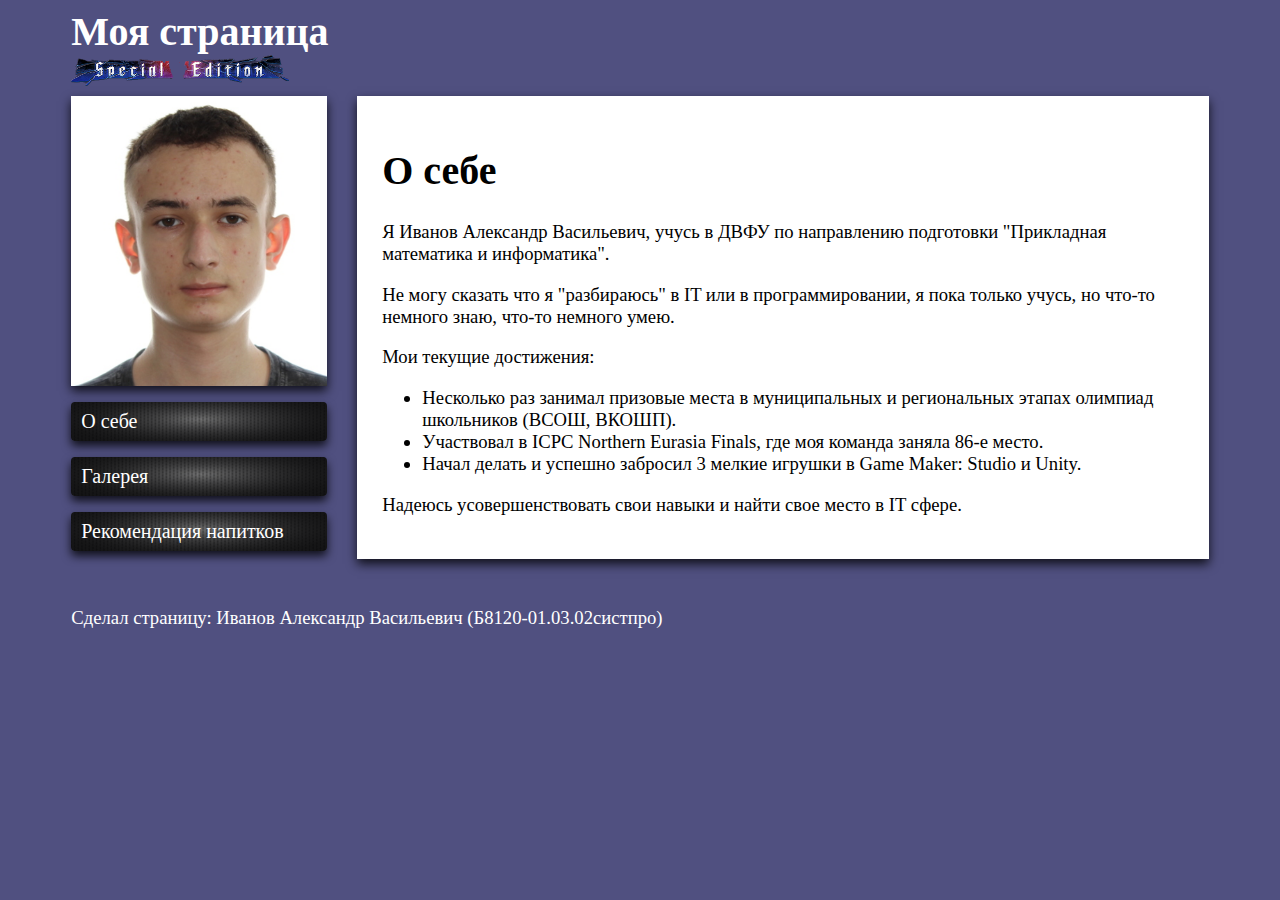
<file: index.html>
<html>
	<head>
		<title>Моя страница</title>
		<link rel="stylesheet" href="style.css">
	</head>
	<body>
		<div class=main_block>
			<h1 class=no_margin>Моя страница</h1>
			<img src="SE_logo.png" width=218px>
			<div class=grid_container>
				<div class=left_part>
					<div class=portrait>
						<img src="index_img.png" width=100%>
					</div>
					<a class=button href="index.html">
						<p>О себе</p>
					</a>
					<a class=button href="gallery.html">
						<p>Галерея</p>
					</a>
					<a class=button href="drinks.html">
						<p>Рекомендация напитков</p>
					</a>
				</div>
				<div class=main_part>
					<div class=main_text>
						<h1>О себе</h1>
						<p>Я Иванов Александр Васильевич, учусь в ДВФУ по направлению подготовки "Прикладная математика и информатика".</p>
						<p>Не могу сказать что я "разбираюсь" в IT или в программировании, я пока только учусь, но что-то немного знаю, что-то немного умею.</p>
						<p>Мои текущие достижения:</p>
						<ul>
							<li>Несколько раз занимал призовые места в муниципальных и региональных этапах олимпиад школьников (ВСОШ, ВКОШП).</li>
							<li>Участвовал в ICPC Northern Eurasia Finals, где моя команда заняла 86-е место.</li>
							<li>Начал делать и успешно забросил 3 мелкие игрушки в Game Maker: Studio и Unity.</li>
						</ul>
						<p>Надеюсь усовершенствовать свои навыки и найти свое место в IT сфере.</p>
					</div>
				</div>
			</div>
			<p>Сделал страницу: Иванов Александр Васильевич (Б8120-01.03.02систпро)</p>
		</div>
	</body>
</html>
</file>
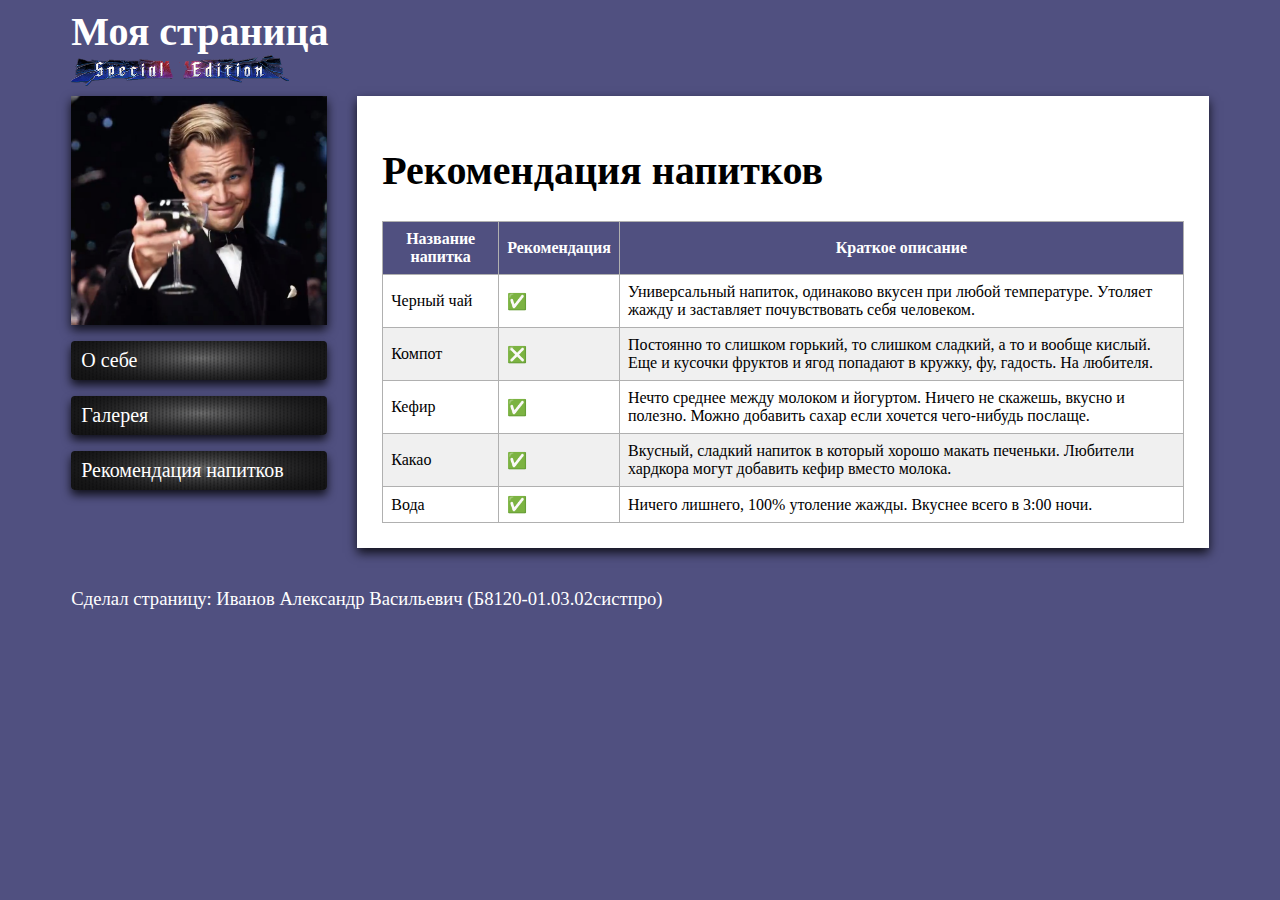
<file: drinks.html>
<html>
	<head>
		<title>Моя страница</title>
		<link rel="stylesheet" href="style.css">
	</head>
	<body>
		<div class=main_block>
			<h1 class=no_margin>Моя страница</h1>
			<img src="SE_logo.png" width=218px>
			<div class=grid_container>
				<div class=left_part>
					<div class=portrait>
						<img src="drink_img.png" width=100%>
					</div>
					<a class=button href="index.html">
						<p>О себе</p>
					</a>
					<a class=button href="gallery.html">
						<p>Галерея</p>
					</a>
					<a class=button href="drinks.html">
						<p>Рекомендация напитков</p>
					</a>
				</div>
				<div class=main_part>
					<div class=main_text>
						<h1>Рекомендация напитков</h1>
						<table border="1">
							<tr>
								<th>Название напитка</th>
								<th>Рекомендация</th>
								<th>Краткое описание</th>
							</tr>
							<tr>
								<td>Черный чай</td>
								<td>✅</td>
								<td>Универсальный напиток, одинаково вкусен при любой температуре. Утоляет жажду и заставляет почувствовать себя человеком.</td>
							</tr>
							<tr>
								<td>Компот</td>
								<td>❎</td>
								<td>Постоянно то слишком горький, то слишком сладкий, а то и вообще кислый. Еще и кусочки фруктов и ягод попадают в кружку, фу, гадость. На любителя.</td>
							</tr>
							<tr>
								<td>Кефир</td>
								<td>✅</td>
								<td>Нечто среднее между молоком и йогуртом. Ничего не скажешь, вкусно и полезно. Можно добавить сахар если хочется чего-нибудь послаще.</td>
							</tr>
							<tr>
								<td>Какао</td>
								<td>✅</td>
								<td>Вкусный, сладкий напиток в который хорошо макать печеньки. Любители хардкора могут добавить кефир вместо молока.</td>
							</tr>
							<tr>
								<td>Вода</td>
								<td>✅</td>
								<td>Ничего лишнего, 100% утоление жажды. Вкуснее всего в 3:00 ночи.</td>
							</tr>
						</table>
					</div>
				</div>
			</div>
			<p>Сделал страницу: Иванов Александр Васильевич (Б8120-01.03.02систпро)</p>
		</div>
	</body>
</html>
</file>
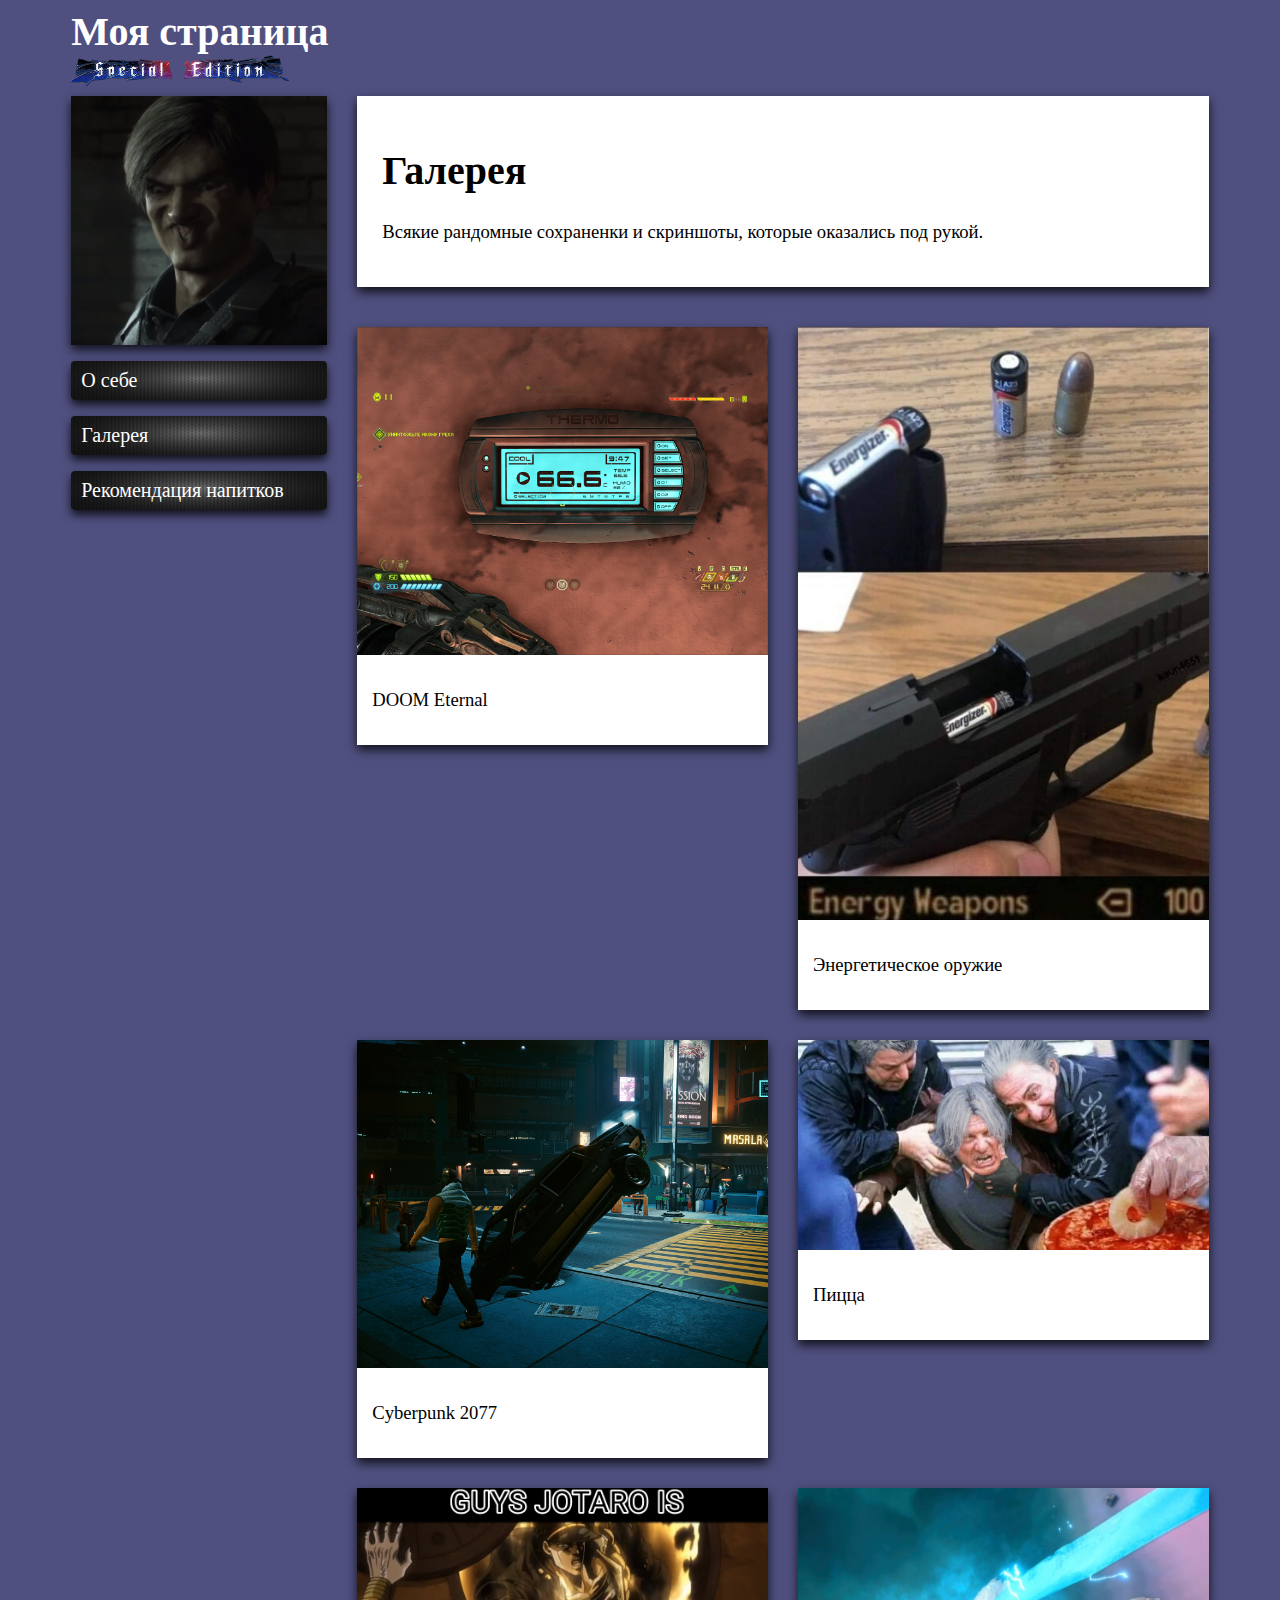
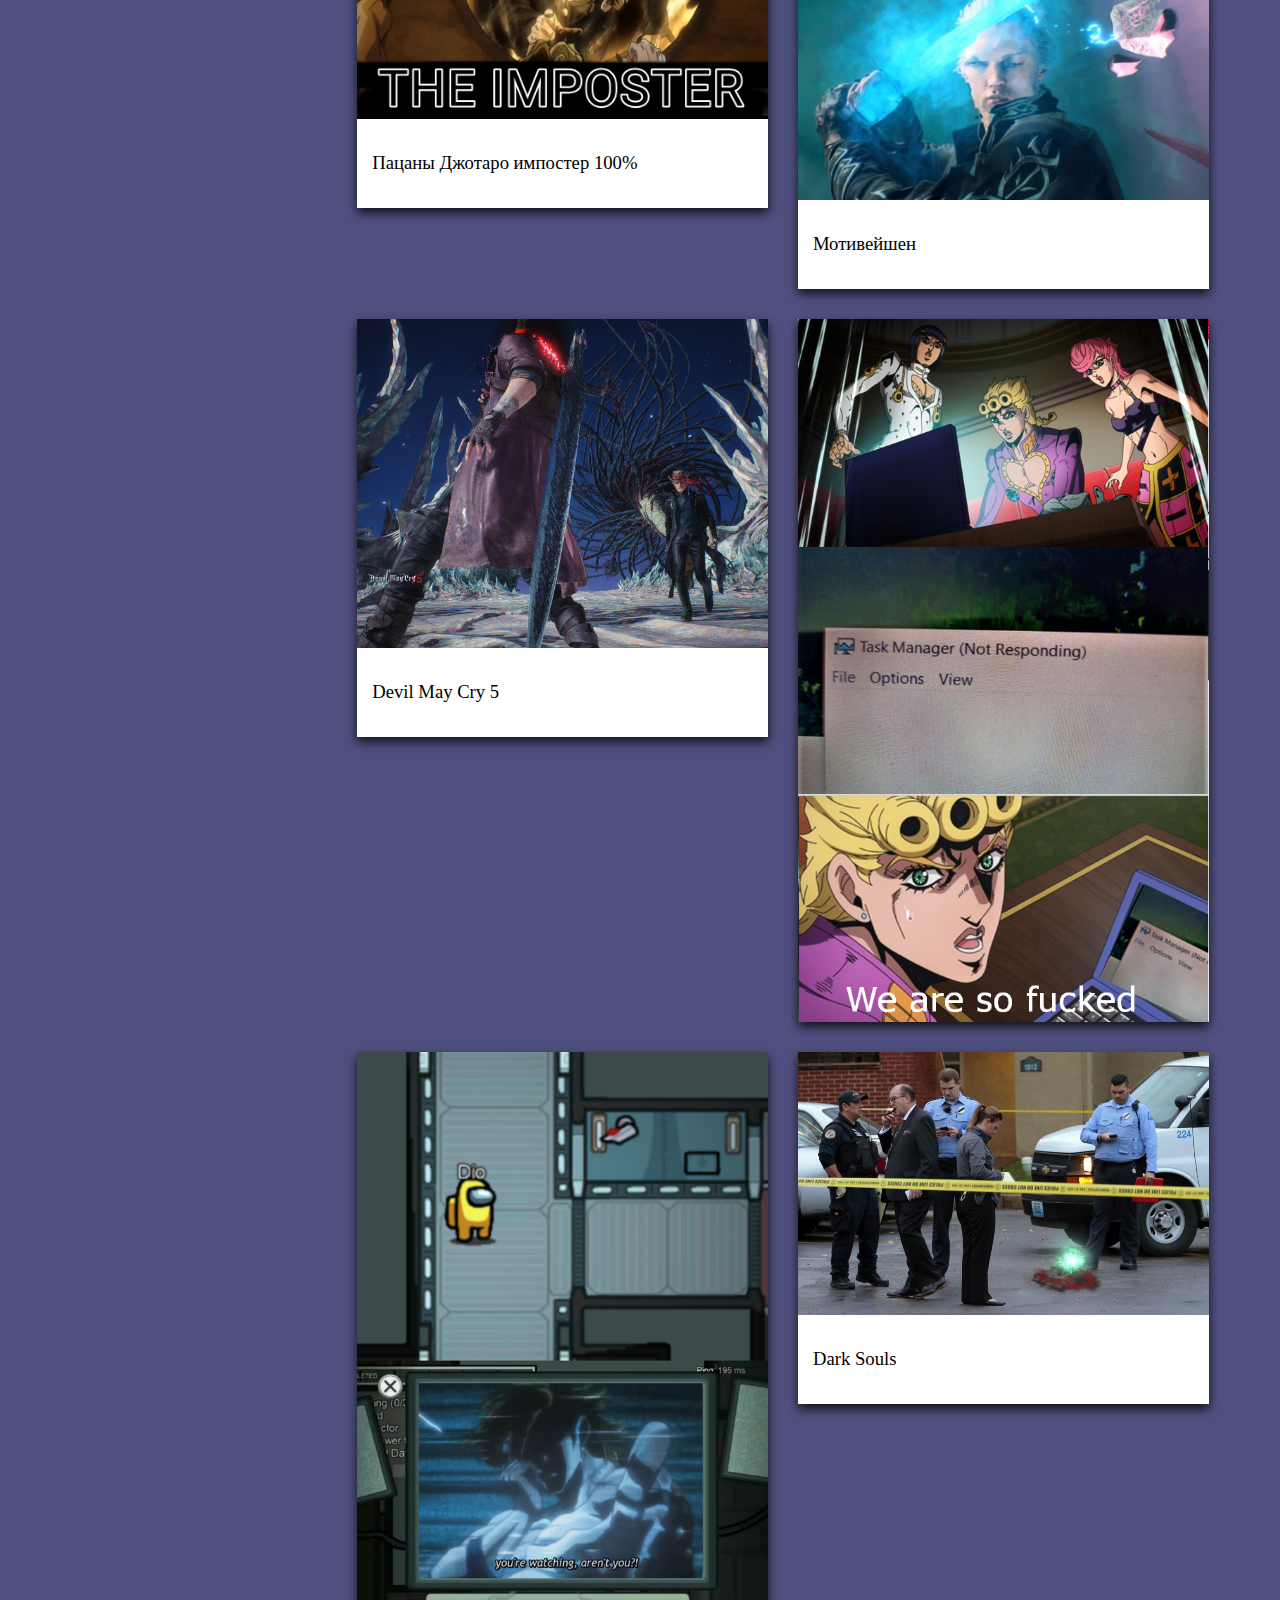
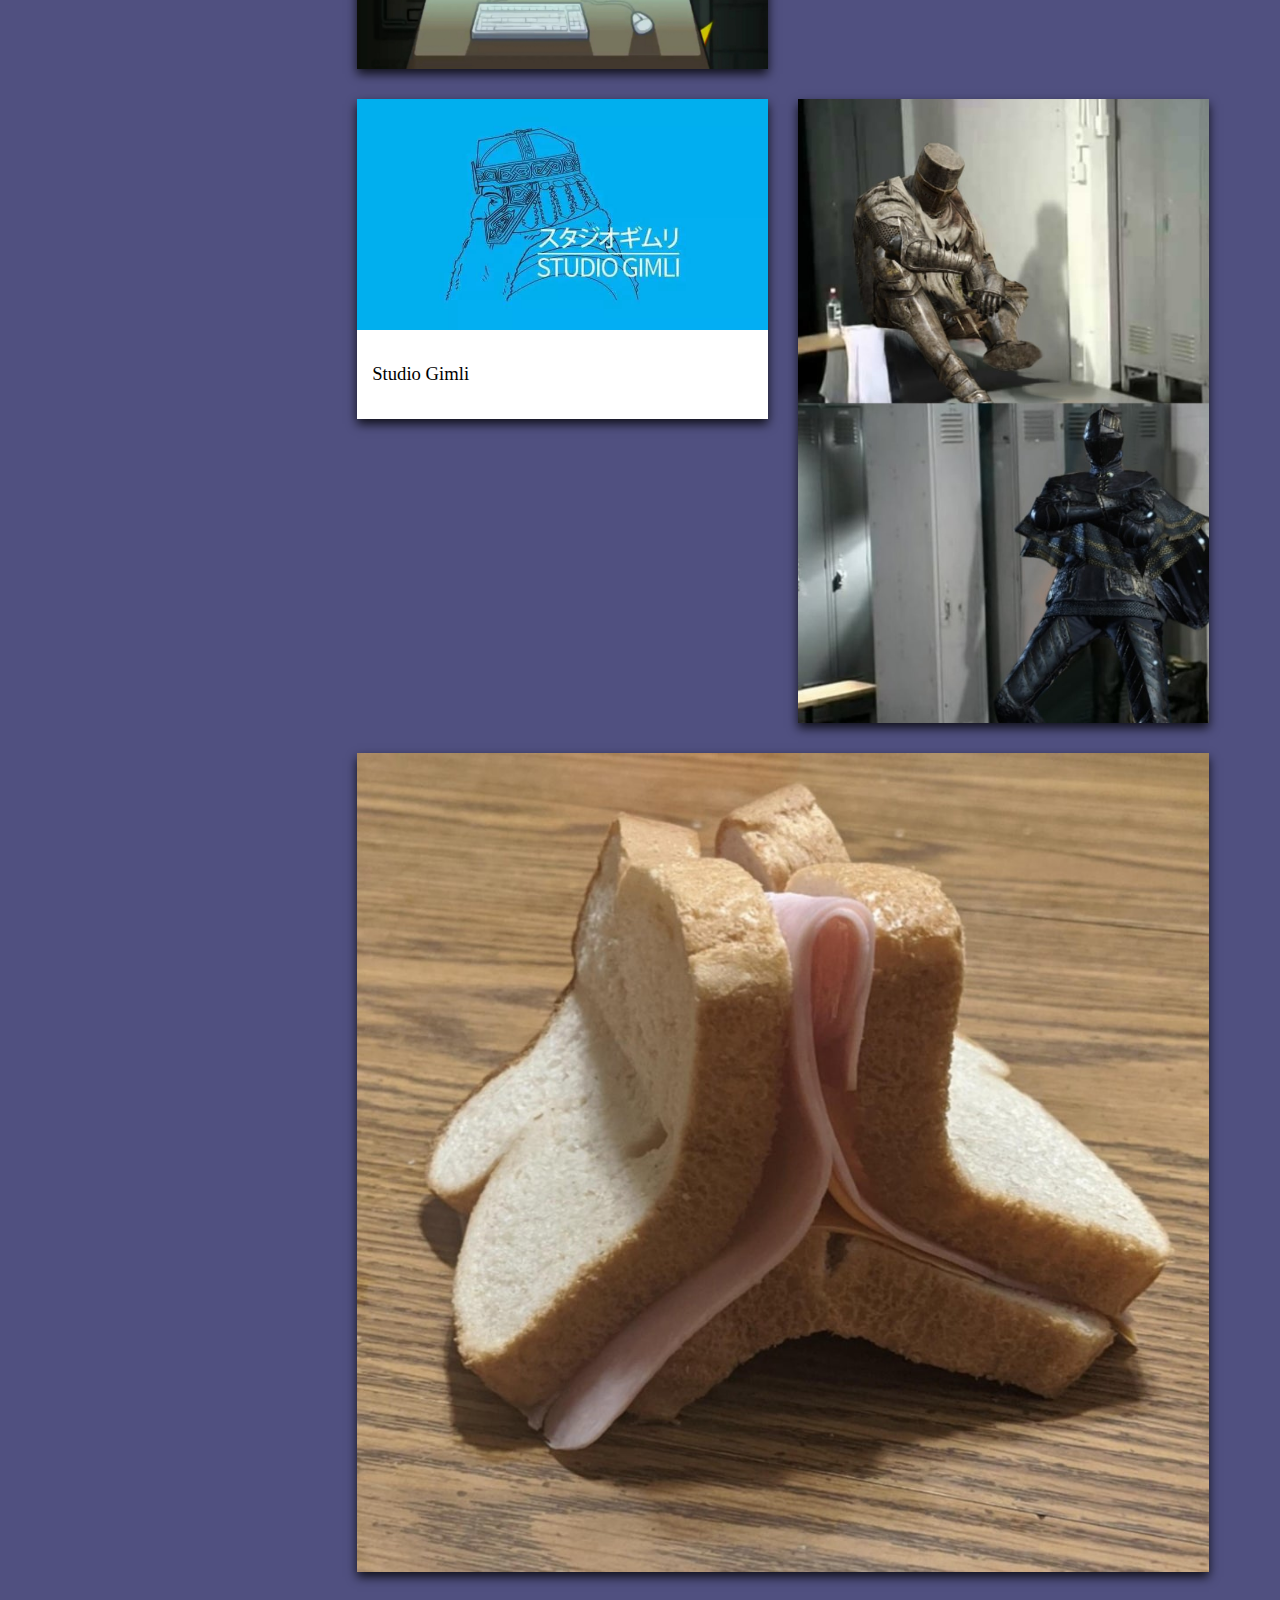
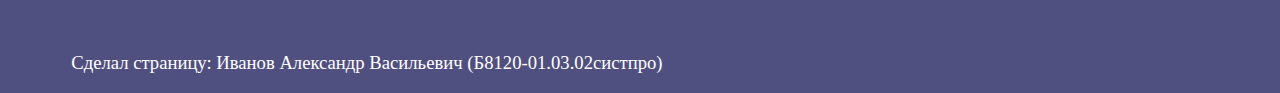
<file: gallery.html>
<html>
	<head>
		<title>Моя страница</title>
		<link rel="stylesheet" href="style.css">
	</head>
	<body>
		<div class=main_block>
			<h1 class=no_margin>Моя страница</h1>
			<img src="SE_logo.png" width=218px>
			<div class=grid_container>
				<div class=left_part>
					<div class=portrait>
						<img src="gallery_img.png" width=100%>
					</div>
					<a class=button href="index.html">
						<p>О себе</p>
					</a>
					<a class=button href="gallery.html">
						<p>Галерея</p>
					</a>
					<a class=button href="drinks.html">
						<p>Рекомендация напитков</p>
					</a>
				</div>
				<div class=main_part>
					<div class=main_text>
						<h1>Галерея</h1>
						<p>Всякие рандомные сохраненки и скриншоты, которые оказались под рукой.</p>
					</div>
					<div class=gallery>
						<div class=image_card>
							<img src="gallery/2020.11.23-19.39.png" width=100%>
							<div class=image_card_desc>
								<p>DOOM Eternal</p>
							</div>
						</div>
						<div class=image_card>
							<img src="gallery/k8zn2n2qotr51.jpg" width=100%>
							<div class=image_card_desc>
								<p>Энергетическое оружие</p>
							</div>
						</div>
						<div class=image_card>
							<img src="gallery/2020.12.14-11.05.png" width=100%>
							<div class=image_card_desc>
								<p>Cyberpunk 2077</p>
							</div>
						</div>
						<div class=image_card>
							<img src="gallery/5ybaak4a63a61.jpg" width=100%>
							<div class=image_card_desc>
								<p>Пицца</p>
							</div>
						</div>
						<div class=image_card>
							<img src="gallery/bz6epnplywr51.png" width=100%>
							<div class=image_card_desc>
								<p>Пацаны Джотаро импостер 100%</p>
							</div>
						</div>
						<div class=image_card>
							<img src="gallery/motivation.PNG" width=100%>
							<div class=image_card_desc>
								<p>Мотивейшен</p>
							</div>
						</div>
						<div class=image_card>
							<img src="gallery/2020.10.30-20.21.png" width=100%>
							<div class=image_card_desc>
								<p>Devil May Cry 5</p>
							</div>
						</div>
						<div class=image_card>
							<img src="gallery/cakbqtuut6g61.png" width=100%>
						</div>
						<div class=image_card>
							<img src="gallery/quwzuppj1is51.png" width=100%>
						</div>
						<div class=image_card>
							<img src="gallery/6352739.jpeg" width=100%>
							<div class=image_card_desc>
								<p>Dark Souls</p>
							</div>
						</div>
						<div class=image_card>
							<img src="gallery/dhgmh11zw5g61.jpg" width=100%>
							<div class=image_card_desc>
								<p>Studio Gimli</p>
							</div>
						</div>
						<div class=image_card>
							<img src="gallery/5904088.jpeg" width=100%>
						</div>
						<div class=image_card>
							<img src="gallery/w0bb0tbmfks51.jpg" width=100%>
						</div>
					</div>
				</div>
			</div>
			<p>Сделал страницу: Иванов Александр Васильевич (Б8120-01.03.02систпро)</p>
		</div>
	</body>
</html>
</file>
<file: style.css>
body {
	font-family: 'Calibri';
	font-size: 14pt;
	background-color: #505080;
	color: #ffffff;
}
h1 {
	font-size: 30pt;
}
table {
	color: 0;
	border-collapse: collapse;
	border: 1px solid #b0b0b0;
}
table td{
	padding: 8px;
}
table th{
	background-color: #505080;
	color: #ffffff;
	padding: 8px;
}
table tr:nth-child(odd){
	background-color: #f0f0f0;
}
.no_margin {
	margin: 0px;
}
.main_block {
	margin: 0px auto;
	width: 90%;
	max-width: 1280px;
}
.grid_container {
	display: flex;
	margin: 10px 0px 40px;
	gap: 30px;
}
@media all and (max-width: 640px) {
	.grid_container {
		flex-flow: row wrap;
	}
	.left_part{
		flex-basis: 100%;
	}
}
@media all and (min-width: 640px) {
	.grid_container {
		flex-flow: row nowrap;
	}
	.left_part{
		flex-basis: 256px;
	}
}
.left_part {
	margin: 0px;
}
.portrait {
	margin: 0px;
	box-shadow: 0px 5px 10px rgba(0, 0, 0, 0.8);
}
.button {
	display: block;
	margin: 16px 0px;
	padding: 8px 10px;
	font-size: 20px;
	border-radius: 4px;
	background-image: url(button.png);
	transition-duration: 0.1s;
	color: #ffffff;
	text-decoration: none;
	box-shadow: 0px 5px 10px rgba(0, 0, 0, 0.8);
}
.button:hover {
	filter: brightness(180%);
	color: #ffffff;
	text-decoration: none;
	box-shadow: 0px 5px 10px rgba(0, 0, 0, 0.4);
}
.button:active {
	filter: brightness(80%);
	box-shadow: 0px 5px 20px rgba(0, 0, 0, 1), 0px 5px 20px rgba(0, 0, 0, 1);
}
.button p {
	margin: 0px;
}
.main_part {
	flex: 1 1;
	margin: 0px;
}
.main_text {
	background-color: #ffffff;
	padding: 25px;
	color: #000000;
	box-shadow: 0px 5px 10px rgba(0, 0, 0, 0.8);
}
.gallery {
	display: flex;
	margin: 40px 0px;
	flex-flow: row wrap;
	gap: 30px;
	align-items: flex-start;
}
.image_card {
	margin: 0px;
	padding: 0px;
	color: #000000;
	background-color: #ffffff;
	box-shadow: 0px 5px 10px rgba(0, 0, 0, 0.8);
	flex: 1;
	min-width: 300px;
}
.image_card_desc {
	margin: 0px;
	padding: 15px;
}
.footer {

}
</file>
